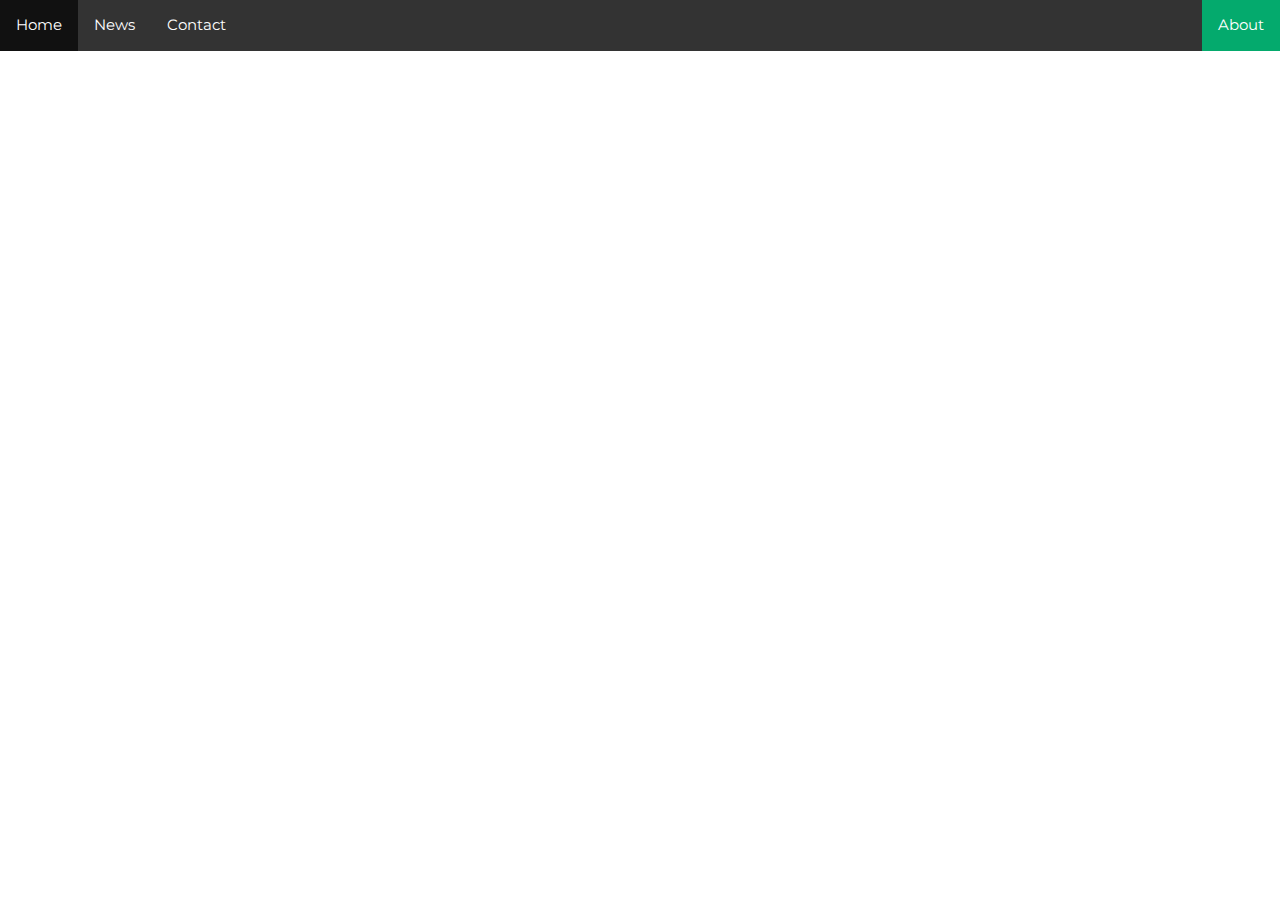
<file: about.html>
<!DOCTYPE html>
<html>
<title>W3.CSS Template</title>
<meta charset="UTF-8">
<meta name="viewport" content="width=device-width, initial-scale=1">
<link rel="stylesheet" href="https://www.w3schools.com/w3css/4/w3.css">
<link rel="stylesheet" href="https://fonts.googleapis.com/css?family=Montserrat">
<link rel="stylesheet" href="https://cdnjs.cloudflare.com/ajax/libs/font-awesome/4.7.0/css/font-awesome.min.css">
<link rel="stylesheet" href="w3template/w3.css">
<link rel="stylesheet" href="https://fonts.googleapis.com/css?family=Montserrat">
<link rel="stylesheet" href="w3template/font-awesome.min.css">
<style>
h6 {font-size: small;}
body, h1,h2,h3,h4,h5,h6 {font-family: "Montserrat", sans-serif}
.w3-row-padding img {margin-bottom: 12px}
/* Set the width of the sidebar to 120px */
.w3-sidebar {width: 120px;background: #f1f1f1}
/* Add a left margin to the "page content" that matches the width of the sidebar (120px) */
#main {margin-left: 120px}
/* Remove margins from "page content" on small screens */
@media only screen and (max-width: 600px) {#main {margin-left: 0}}
ul {
  list-style-type: none;
  margin: 0;
  padding: 0;
  overflow: hidden;
  background-color: #333;
}

li {
  float: left;
}

li a {
  display: block;
  color: white;
  text-align: center;
  padding: 14px 16px;
  text-decoration: none;
}

li a:hover:not(.active) {
  background-color: #111;
}

.active {
  background-color: #04AA6D;
}
</style>
<body>
<div class="w3-inline ">
    <ul>
        <li><a href="#home">Home</a></li>
        <li><a href="#news">News</a></li>
        <li><a href="#contact">Contact</a></li>
        <li style="float:right"><a class="active" href="#about">About</a></li>
      </ul>
      
</div>
</body>
</html>
</file>
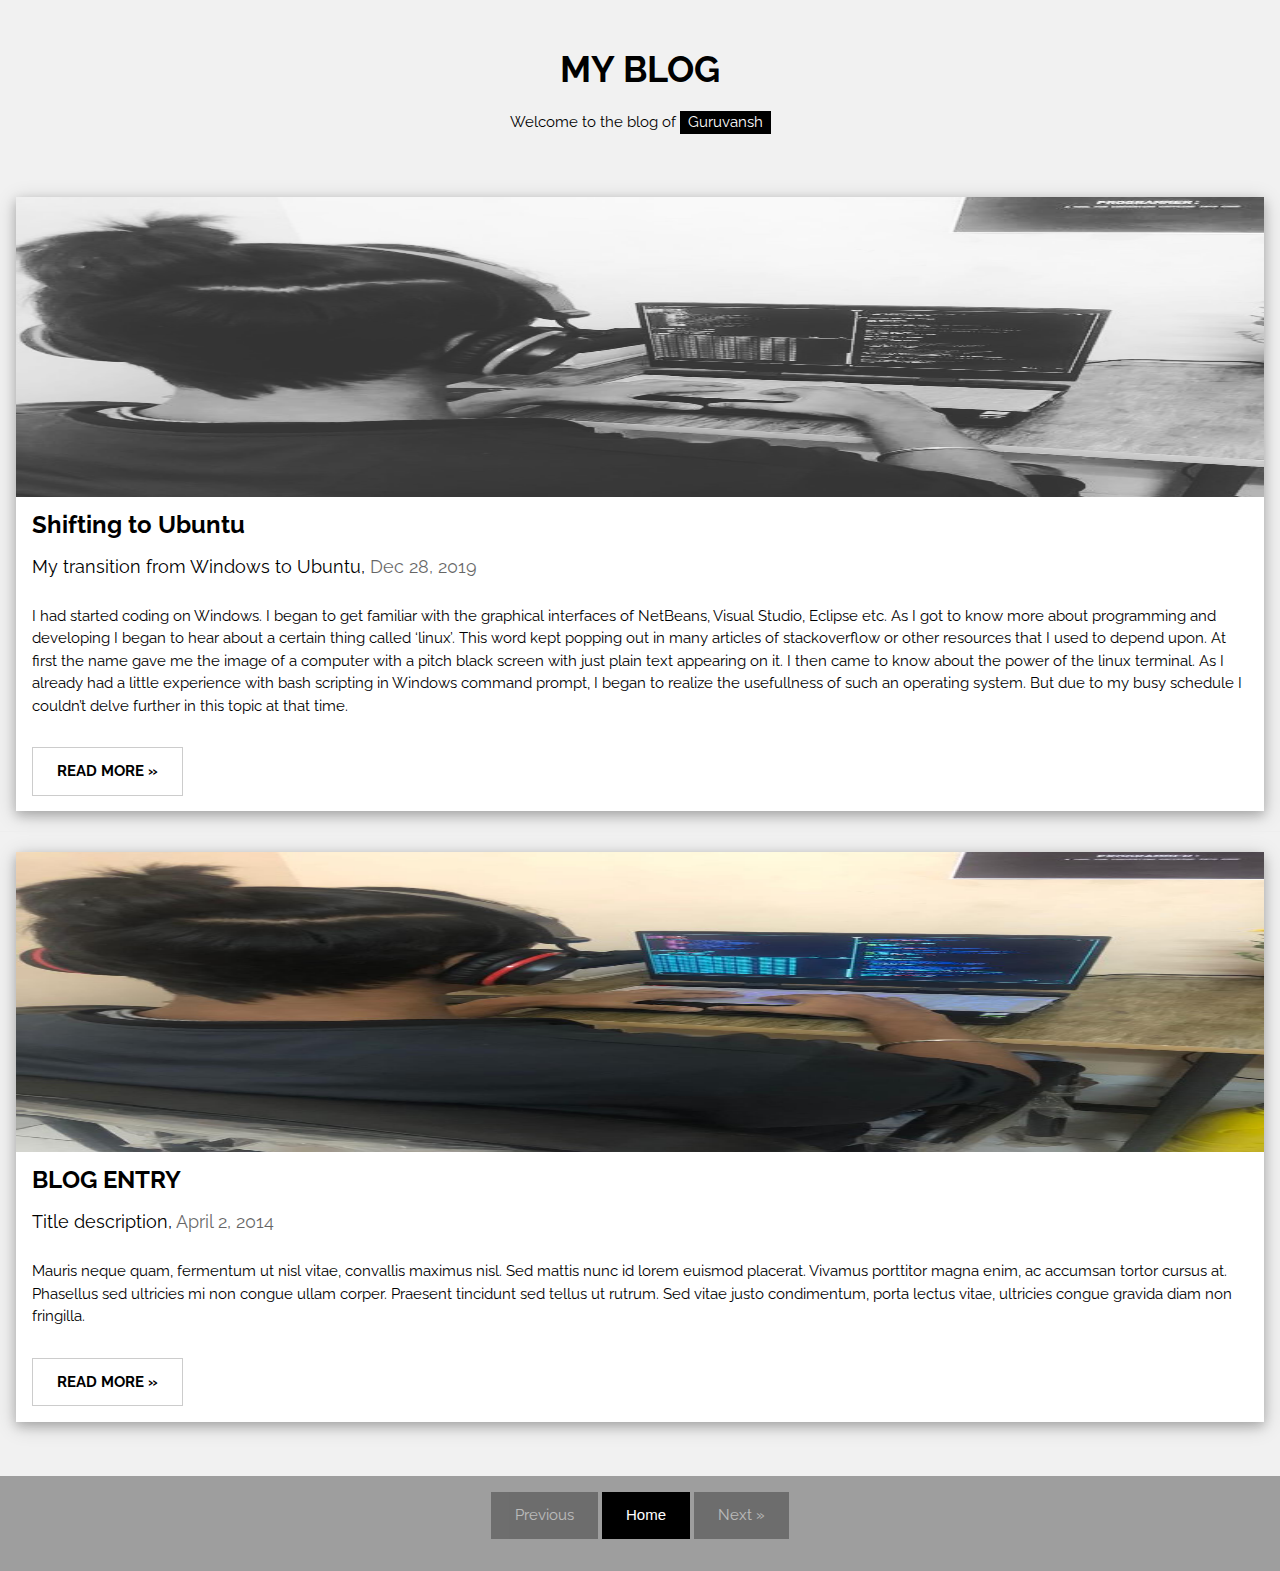
<file: blog.html>
<!DOCTYPE html>
<html>
<title>W3.CSS Template</title>
<meta charset="UTF-8">
<meta name="viewport" content="width=device-width, initial-scale=1">
<link rel="stylesheet" href="https://www.w3schools.com/w3css/4/w3.css">
<link rel="stylesheet" href="https://fonts.googleapis.com/css?family=Raleway">
<style>
    .footer {

  left: 0;
  bottom: 0;
  width: 100%;
  background-color:#f1f1f1;
  color:black;
  text-align: center;
}
body,h1,h2,h3,h4,h5 {font-family: "Raleway", sans-serif}
a {
    font-family: sans-serif;
    text-decoration: none;
}
img {
   height: 300px;
   width: 100%;
}
</style>
<body class="w3-light-grey">

<!-- w3-content defines a container for fixed size centered content, 
and is wrapped around the whole page content, except for the footer in this example -->
<div class="w3-content" style="max-width:1400px">

<!-- Header -->
<header class="w3-container w3-center w3-padding-32"> 
  <h1><b>MY BLOG</b></h1>
  <p>Welcome to the blog of <span class="w3-tag">Guruvansh</span></p>
 <!--- <p>Welcome to the blog of <span class="w3-tag">unknown</span></p> -->
</header>

<!-- Grid -->
<div class="w3-row">

<!-- Blog entries -->
<div class="w3-col l8 s12" style="width: 100%;">
    <!-- Blog entry -->
    <div class="w3-card-4 w3-margin w3-white">
      <img src="/w3images/avatar_black.jpg" alt="Nature" style="width:100%">
      <div class="w3-container">
        <h3><b>Shifting to Ubuntu</b></h3>
        <h5>My transition from Windows to Ubuntu, <span class="w3-opacity">Dec 28, 2019</span></h5>
      </div>

    <div class="w3-container">
      <p>I had started coding on Windows. I began to get familiar with the graphical interfaces of NetBeans, Visual Studio, Eclipse etc. As I got to know more about programming and developing I began to hear about a certain thing called ‘linux’. 
        This word kept popping out in many articles of stackoverflow or other resources that I used to depend upon. At first the name gave me the image of a computer with a pitch black screen with just plain text appearing on it. I then came to know about the power of the linux terminal. As I already had a little experience with bash scripting in Windows command prompt, I began to realize the usefullness of such an operating system. But due to my busy schedule I couldn’t delve further in this topic at that time.
        
      </p>
      <div class="w3-row">
        <div class="w3-col m8 s12">
          <p><button class="w3-button w3-padding-large w3-white w3-border"><b>READ MORE »</b></button></p>
        </div>
        
      </div>
    </div>
  </div>
  <hr>

  <!-- Blog entry -->
  <div class="w3-card-4 w3-margin w3-white">
  <img src="/w3images/avatar.jpg" alt="Norway">
    <div class="w3-container">
      <h3><b>BLOG ENTRY</b></h3>
      <h5>Title description, <span class="w3-opacity">April 2, 2014</span></h5>
    </div>

    <div class="w3-container">
      <p>Mauris neque quam, fermentum ut nisl vitae, convallis maximus nisl. Sed mattis nunc id lorem euismod placerat. Vivamus porttitor magna enim, ac accumsan tortor cursus at. Phasellus sed ultricies mi non congue ullam corper. Praesent tincidunt sed
        tellus ut rutrum. Sed vitae justo condimentum, porta lectus vitae, ultricies congue gravida diam non fringilla.</p>
      <div class="w3-row">
        <div class="w3-col m8 s12">
          <p><button class="w3-button w3-padding-large w3-white w3-border"><b>READ MORE »</b></button></p>
        </div>
        
      </div>
    </div>
  </div>
<!-- END BLOG ENTRIES -->
</div>

<!-- END Introduction Menu -->
</div>

<!-- END GRID -->
</div><br>

<!-- END w3-content -->
</div>

<!-- Footer -->
<div class="footer">
   
</div>
<div class="footer">
    <footer class="w3-container w3-gray w3-padding-16 w3-margin-top">
        <div class ="w3-center"> <button class="w3-button w3-black w3-disabled w3-padding-large w3-margin-bottom">Previous</button>
            <button class="w3-button w3-black  w3-padding-large w3-margin-bottom w3-centerx"><a href="index.html">Home</a></button>
            <button class="w3-button w3-black w3-disabled w3-padding-large w3-margin-bottom">Next »</button></div>
       
      </footer>

</div>


</body>
</html>
</file>
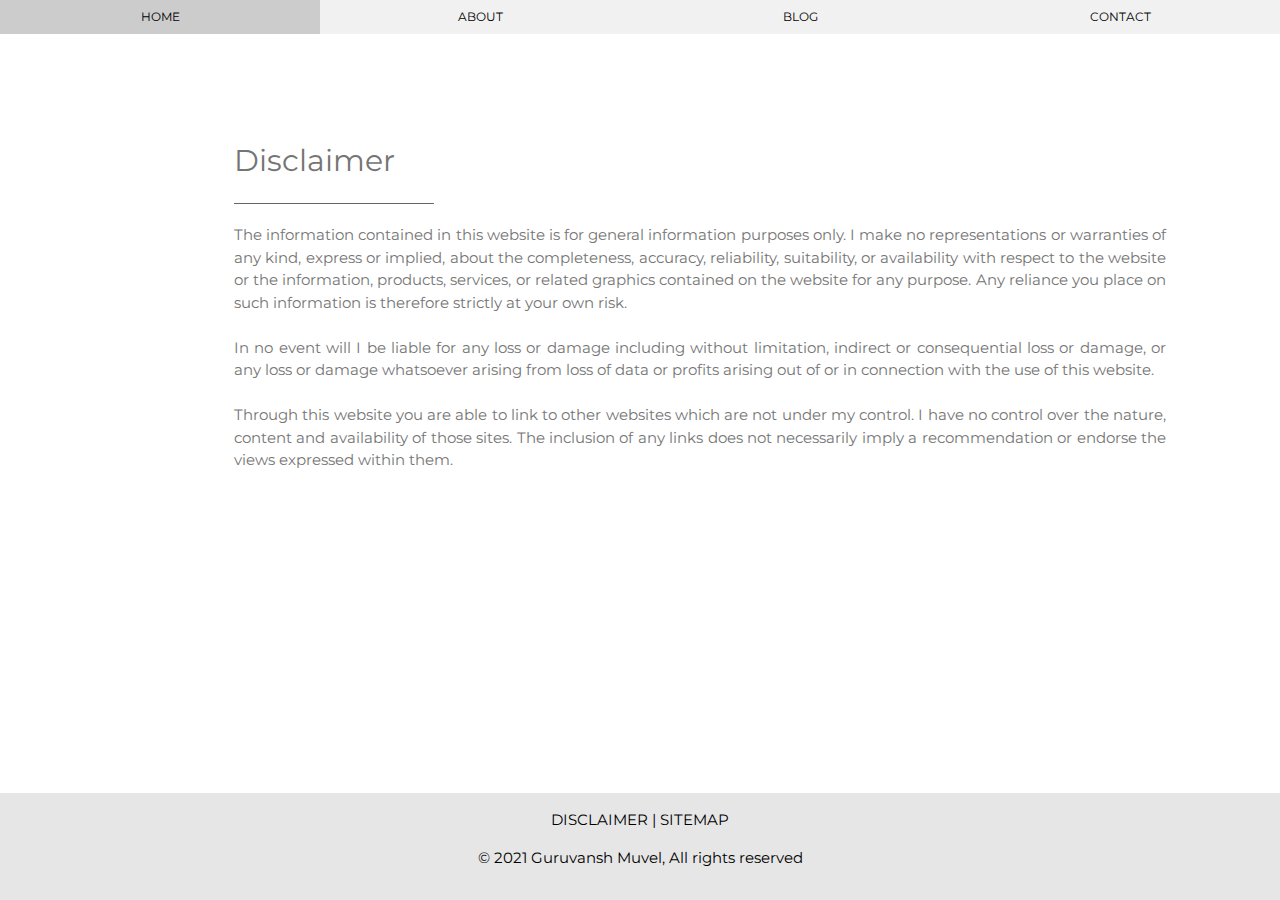
<file: html/disclaimer.html>
<!DOCTYPE html>
<html>
<title>W3.CSS Template</title>
<meta charset="UTF-8">
<meta name="viewport" content="width=device-width, initial-scale=1">
<link rel="stylesheet" href="https://www.w3schools.com/w3css/4/w3.css">
<link rel="stylesheet" href="https://fonts.googleapis.com/css?family=Montserrat">
<link rel="stylesheet" href="https://cdnjs.cloudflare.com/ajax/libs/font-awesome/4.7.0/css/font-awesome.min.css">
<style>
body, h1,h2,h3,h4,h5,h6 {font-family: "Montserrat", sans-serif}
.w3-row-padding img {margin-bottom: 12px}
/* Set the width of the sidebar to 120px */
.w3-sidebar {width: 120px;background: #222;}
/* Add a left margin to the "page content" that matches the width of the sidebar (120px) */
#main {margin-left: 120px}
/* Remove margins from "page content" on small screens */
@media only screen and (max-width: 600px) {#main {margin-left: 0}}
hr {
    border: 0;
    border-top: 1px solid black;
    margin: 20px 0;
}

.footer {
  position: fixed;
  left: 0;
  bottom: 0;
  width: 100%;
  color:black;
  text-align: center;
}

</style>
<body class="w3-blackk">
<!-- Navbar on small screens (Hidden on medium and large screens) -->
<div class="w3-top w3-hide-large w3-hide-medium" id="myNavbar">
  <div class="w3-bar  w3-opacity w3-hover-opacity-off w3-center w3-small"style="background-color:#f1f1f1">
    <a href="index.html" class="w3-bar-item w3-button" style="width:25% !important">HOME</a>
    <a href="about.html" class="w3-bar-item w3-button w3-light-gray active" style="width:25% !important">ABOUT</a>
    <a href="blog.html" class="w3-bar-item w3-button" style="width:25% !important">BLOG</a>
    <a href="contact.html" class="w3-bar-item w3-button" style="width:25% !important">CONTACT</a>
    
  </div>
</div>
<!--Navigation Bar-->
<div class="w3-top w3-hide-small" id="myNavbar">
  <div class="w3-bar  w3-opacity w3-hover-opacity-off w3-center w3-small"style="background-color:#f1f1f1">
    <a href="index.html" class="w3-bar-item w3-button" style="width:25% !important">HOME</a>
    <a href="about.html" class="w3-bar-item w3-button  w3-light-gray active" style="width:25% !important">ABOUT</a>
    <a href="blog.html" class="w3-bar-item w3-button" style="width:25% !important">BLOG</a>
    <a href="contact.html" class="w3-bar-item w3-button" style="width:25% !important">CONTACT</a>
    
  </div>
</div>
<!-- Page Content -->

<div class="w3-padding-64" id="main">

  <!-- Disclaimer -->
  <div class="w3-padding-64 w3-content w3-justify w3-text-grey w3-padding w3-padding-large" id="about">
    <h2 class="w3-text-grey">Disclaimer</h2>
    <hr style="width:200px" class="w3-opacity ">
    <p>
        The information contained in this website is for general information purposes only. I make no representations or warranties of any kind, express or implied, about the completeness, accuracy, reliability, suitability, or availability with respect to the website or the information, products, services, or related graphics contained on the website for any purpose. Any reliance you place on such information is therefore strictly at your own risk.<br>
       <br> In no event will I be liable for any loss or damage including without limitation, indirect or consequential loss or damage, or any loss or damage whatsoever arising from loss of data or profits arising out of or in connection with the use of this website.<br>
       <br> Through this website you are able to link to other websites which are not under my control. I have no control over the nature, content and availability of those sites. The inclusion of any links does not necessarily imply a recommendation or endorse the views expressed within them.
    </p>
    </div>
    </div>
    <div class="footer"style="background-color:#e6e6e6;">
        <div class = " w3-block w3-container w3-padding-16">
      
             <a>DISCLAIMER</a> |  <a>SITEMAP</a> 
           <p>	&#169; 2021 Guruvansh Muvel, All rights reserved</p>
          </div>
        
      </div>
    </body>
</file>
